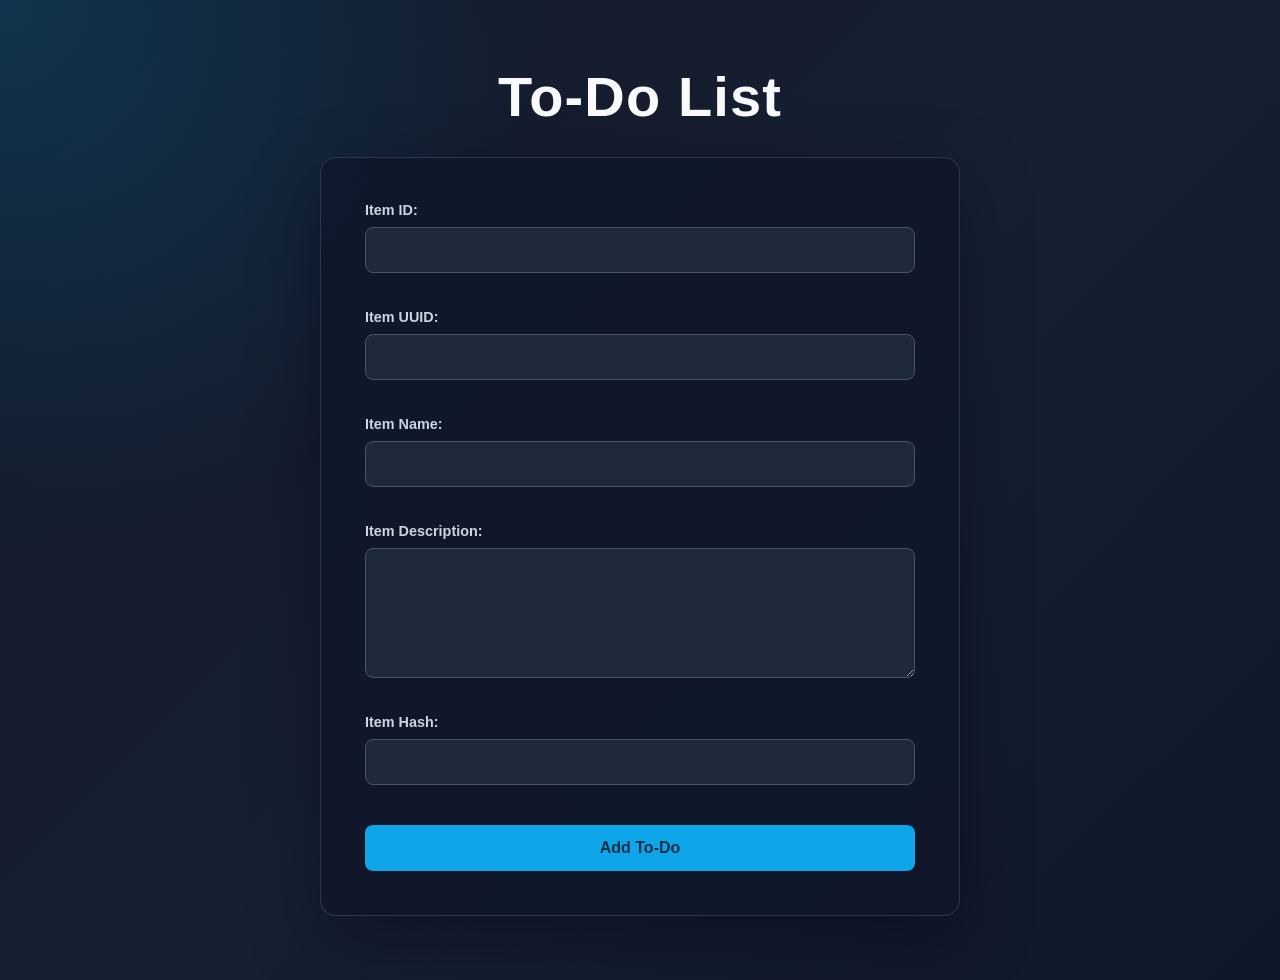
<file: frontend/public/index.html>
<!DOCTYPE html>
<html lang="en">
<head>
    <meta charset="UTF-8">
    <meta name="viewport" content="width=device-width, initial-scale=1.0">
    <link rel="stylesheet" href="styles.css">
    <title>To-Do Page</title>
</head>

<body>

    <h1>To-Do List</h1>

    <form action="/submit-todo" method="POST">
          
        <label for="itemId">Item ID:</label>
          <input type="text" id="itemId" name="itemId" required>
        <br><br>
        <label for="itemUUID">Item UUID:</label>
          <input
            type="text"
            id="itemUUID"
            name="itemUUID"
            required>
              <br><br>
        <label for="itemName">Item Name:</label>
        <input
            type="text"
            id="itemName"
            name="itemName"
            required
        >
 
        <br><br>

        <label for="itemDescription">Item Description:</label>
        <textarea
            id="itemDescription"
            name="itemDescription"
            required
        ></textarea>

        <br><br>
          <label for="itemHash">Item Hash:</label>
<input
    type="text"
    id="itemHash"
    name="itemHash"
>
<br><br>

        <button type="submit">Add To-Do</button>

    </form>

</body>
</html>
</file>
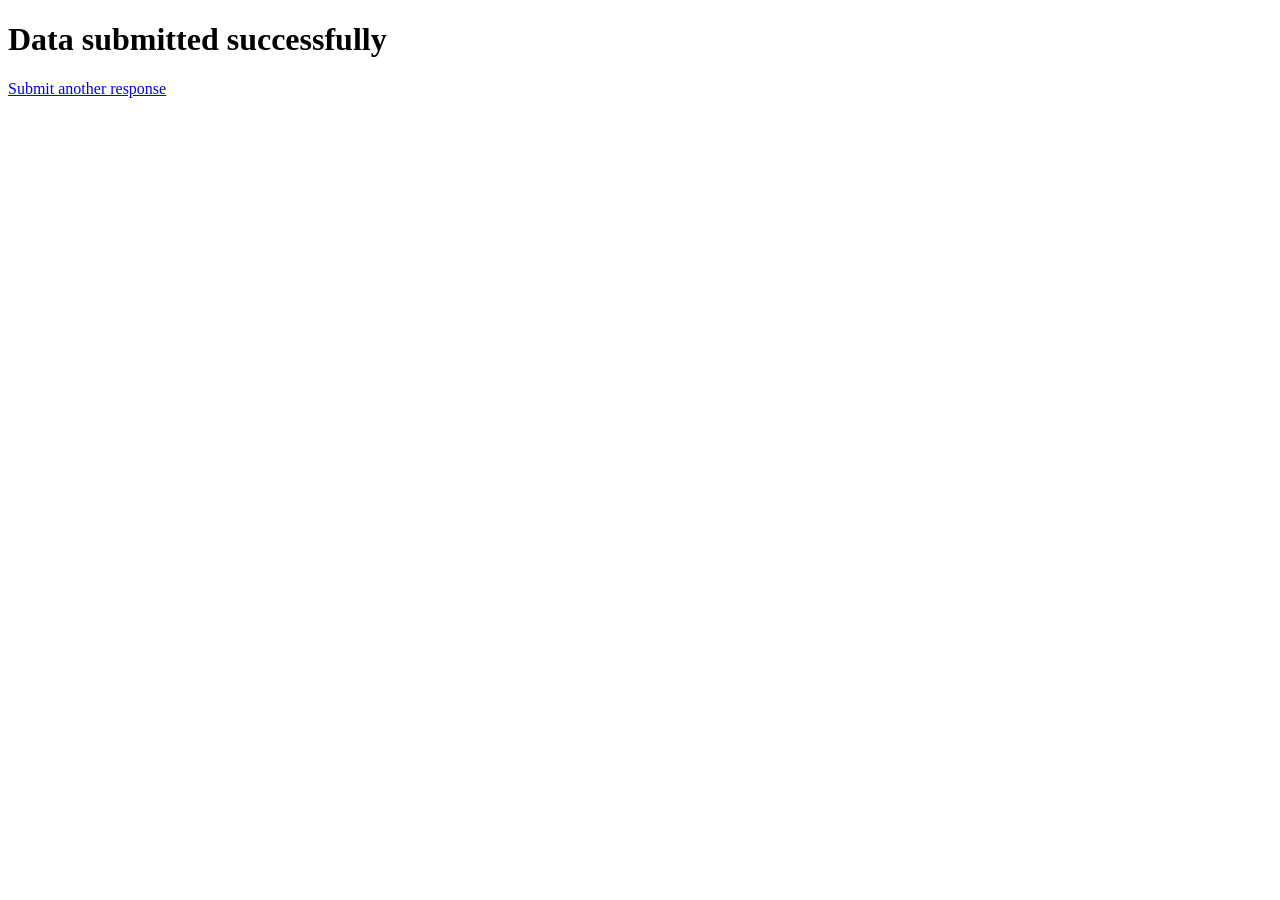
<file: myLearning_DevOps/templates/success.html>
<!doctype html>
<html lang="en">
  <head>
    <meta charset="utf-8">
    <meta name="viewport" content="width=device-width, initial-scale=1">
    <title>Submission complete</title>
  </head>
  <body>
    <main>
      <h1>Data submitted successfully</h1>
      <a href="{{ url_for('index') }}">Submit another response</a>
    </main>
  </body>
</html>
</file>
<file: frontend/public/styles.css>
:root {
    color-scheme: dark;
    font-family: "Avenir Next", Avenir, Helvetica, sans-serif;
    background: #111827;
    color: #f8fafc;
}

* {
    box-sizing: border-box;
}

body {
    min-height: 100vh;
    margin: 0;
    padding: 64px 24px;
    background:
        radial-gradient(circle at top left, rgba(14, 165, 233, 0.2), transparent 34%),
        linear-gradient(135deg, #111827 0%, #172033 52%, #0f172a 100%);
}

h1,
form {
    width: min(100%, 640px);
    margin-right: auto;
    margin-left: auto;
}

h1 {
    margin-top: 0;
    margin-bottom: 28px;
    color: #f8fafc;
    font-size: clamp(2rem, 5vw, 3.5rem);
    letter-spacing: 0.02em;
    text-align: center;
}

form {
    padding: clamp(24px, 5vw, 44px);
    border: 1px solid rgba(148, 163, 184, 0.22);
    border-radius: 16px;
    background: rgba(15, 23, 42, 0.82);
    box-shadow: 0 24px 70px rgba(2, 6, 23, 0.4);
}

label {
    display: block;
    margin-bottom: 9px;
    color: #cbd5e1;
    font-size: 0.9rem;
    font-weight: 600;
}

input,
textarea {
    display: block;
    width: 100%;
    border: 1px solid #475569;
    border-radius: 8px;
    padding: 13px 14px;
    background: #1e293b;
    color: #f8fafc;
    font: inherit;
    transition: border-color 160ms ease, box-shadow 160ms ease;
}

textarea {
    min-height: 130px;
    resize: vertical;
}

input:focus,
textarea:focus {
    border-color: #38bdf8;
    outline: none;
    box-shadow: 0 0 0 3px rgba(56, 189, 248, 0.2);
}

button {
    width: 100%;
    margin-top: 4px;
    border: 0;
    border-radius: 8px;
    padding: 14px 18px;
    background: #0ea5e9;
    color: #082f49;
    cursor: pointer;
    font: inherit;
    font-weight: 700;
    transition: background 160ms ease, transform 160ms ease;
}

button:hover {
    background: #38bdf8;
    transform: translateY(-1px);
}

button:focus-visible {
    outline: 3px solid rgba(125, 211, 252, 0.65);
    outline-offset: 3px;
}

@media (max-width: 480px) {
    body {
        padding: 40px 16px;
    }
}
</file>
